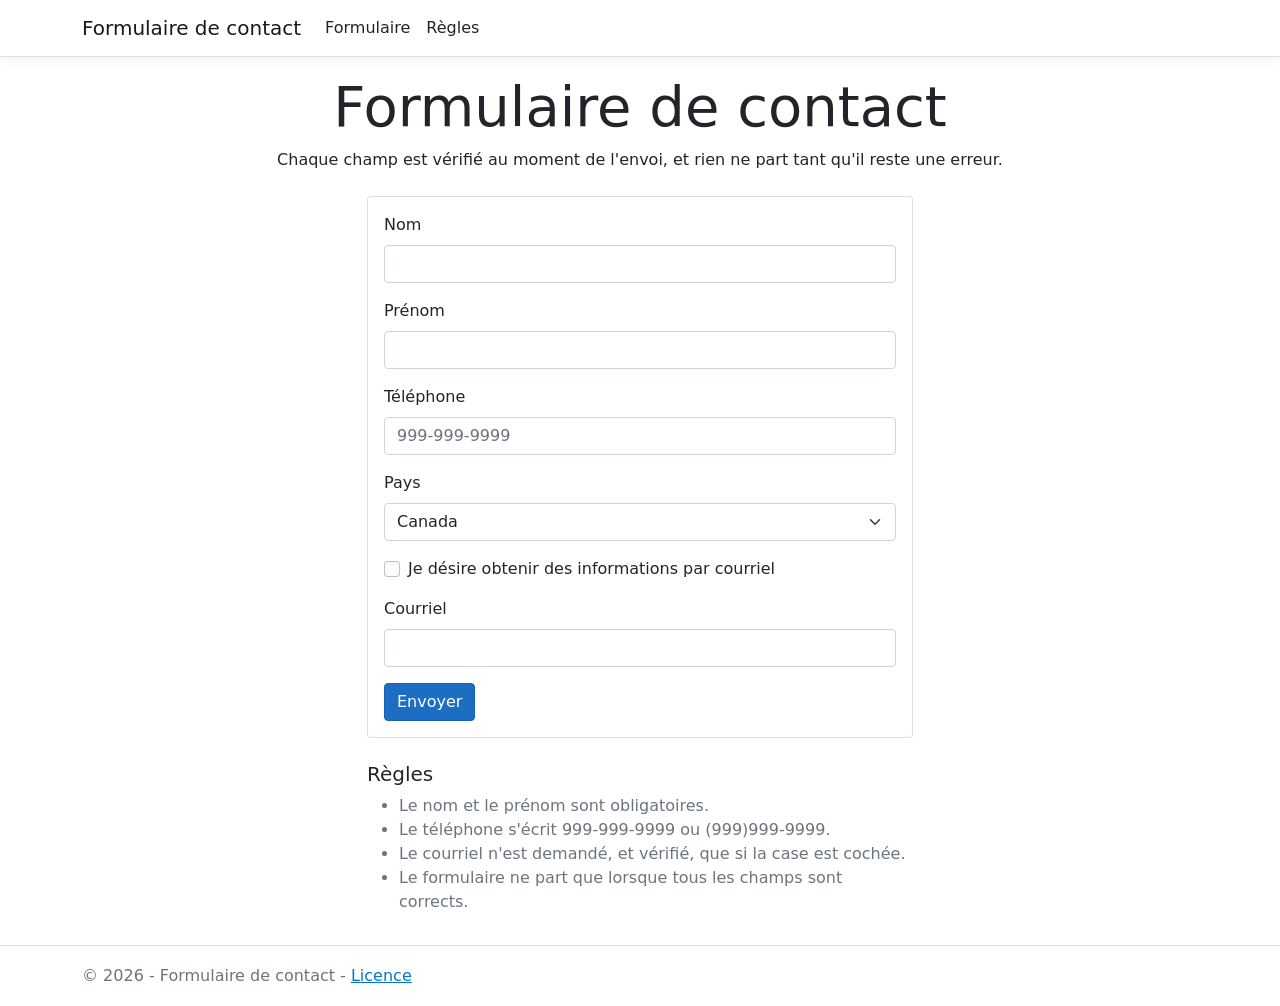
<file: index.html>
<!DOCTYPE html>
<html lang="fr">
<head>
  <meta charset="utf-8">
  <meta name="viewport" content="width=device-width, initial-scale=1.0">
  <meta name="description" content="Un formulaire de contact validé en JavaScript : chaque champ reçoit son message, rien ne part tant qu'il reste une erreur.">
  <title>Accueil - Formulaire de contact</title>
  <link rel="icon" href="data:,">
  <link rel="stylesheet" href="lib/bootstrap/dist/css/bootstrap.min.css">
  <link rel="stylesheet" href="css/site.css">
  <script defer src="js/validation.js"></script>
</head>
<body>
  <header>
    <nav class="navbar navbar-expand-sm navbar-toggleable-sm navbar-light bg-white border-bottom box-shadow mb-3">
      <div class="container">
        <a class="navbar-brand" href="#">Formulaire de contact</a>
        <button class="navbar-toggler" type="button" data-bs-toggle="collapse" data-bs-target=".navbar-collapse" aria-controls="navbarSupportedContent" aria-expanded="false" aria-label="Afficher le menu">
          <span class="navbar-toggler-icon"></span>
        </button>
        <div class="navbar-collapse collapse d-sm-inline-flex justify-content-between">
          <ul class="navbar-nav flex-grow-1">
            <li class="nav-item"><a class="nav-link text-dark" href="#">Formulaire</a></li>
            <li class="nav-item"><a class="nav-link text-dark" href="#regles">Règles</a></li>
          </ul>
        </div>
      </div>
    </nav>
  </header>
  <div class="container">
    <main class="pb-3">
      <div class="text-center">
        <h1 class="display-4">Formulaire de contact</h1>
        <p>Chaque champ est vérifié au moment de l'envoi, et rien ne part tant qu'il reste une erreur.</p>
      </div>

      <div class="row justify-content-center mt-4">
        <div class="col-12 col-md-8 col-lg-6">
          <div class="card">
            <div class="card-body">
              <form id="monForm" method="get" action="ok.html" novalidate>
                <div class="mb-3">
                  <label for="txtNom" class="form-label">Nom</label>
                  <input type="text" class="form-control" name="txtNom" id="txtNom" autocomplete="family-name" aria-describedby="erreur-txtNom">
                  <div id="erreur-txtNom" class="invalid-feedback" aria-live="polite"></div>
                </div>
                <div class="mb-3">
                  <label for="txtPrenom" class="form-label">Prénom</label>
                  <input type="text" class="form-control" name="txtPrenom" id="txtPrenom" autocomplete="given-name" aria-describedby="erreur-txtPrenom">
                  <div id="erreur-txtPrenom" class="invalid-feedback" aria-live="polite"></div>
                </div>
                <div class="mb-3">
                  <label for="txtTelephone" class="form-label">Téléphone</label>
                  <input type="tel" class="form-control" name="txtTelephone" id="txtTelephone" placeholder="999-999-9999" autocomplete="tel" aria-describedby="erreur-txtTelephone">
                  <div id="erreur-txtTelephone" class="invalid-feedback" aria-live="polite"></div>
                </div>
                <div class="mb-3">
                  <label for="lstPays" class="form-label">Pays</label>
                  <select id="lstPays" name="lstPays" class="form-select" autocomplete="country">
                    <option value="can">Canada</option>
                    <option value="usa">États-Unis</option>
                  </select>
                </div>
                <div class="form-check mb-3">
                  <input type="checkbox" class="form-check-input" name="chkInfos" id="chkInfos">
                  <label for="chkInfos" class="form-check-label">Je désire obtenir des informations par courriel</label>
                </div>
                <div class="mb-3">
                  <label for="txtCourriel" class="form-label">Courriel</label>
                  <input type="email" class="form-control" name="txtCourriel" id="txtCourriel" autocomplete="email" aria-describedby="erreur-txtCourriel">
                  <div id="erreur-txtCourriel" class="invalid-feedback" aria-live="polite"></div>
                </div>
                <button type="submit" class="btn btn-primary">Envoyer</button>
              </form>
            </div>
          </div>

          <h2 id="regles" class="h5 mt-4">Règles</h2>
          <ul class="text-muted">
            <li>Le nom et le prénom sont obligatoires.</li>
            <li>Le téléphone s'écrit 999-999-9999 ou (999)999-9999.</li>
            <li>Le courriel n'est demandé, et vérifié, que si la case est cochée.</li>
            <li>Le formulaire ne part que lorsque tous les champs sont corrects.</li>
          </ul>
        </div>
      </div>
    </main>
  </div>

  <footer class="border-top footer text-muted">
    <div class="container">
      &copy; 2026 - Formulaire de contact - <a href="LICENSE">Licence</a>
    </div>
  </footer>

  <script src="lib/bootstrap/dist/js/bootstrap.bundle.min.js"></script>
</body>
</html>
</file>
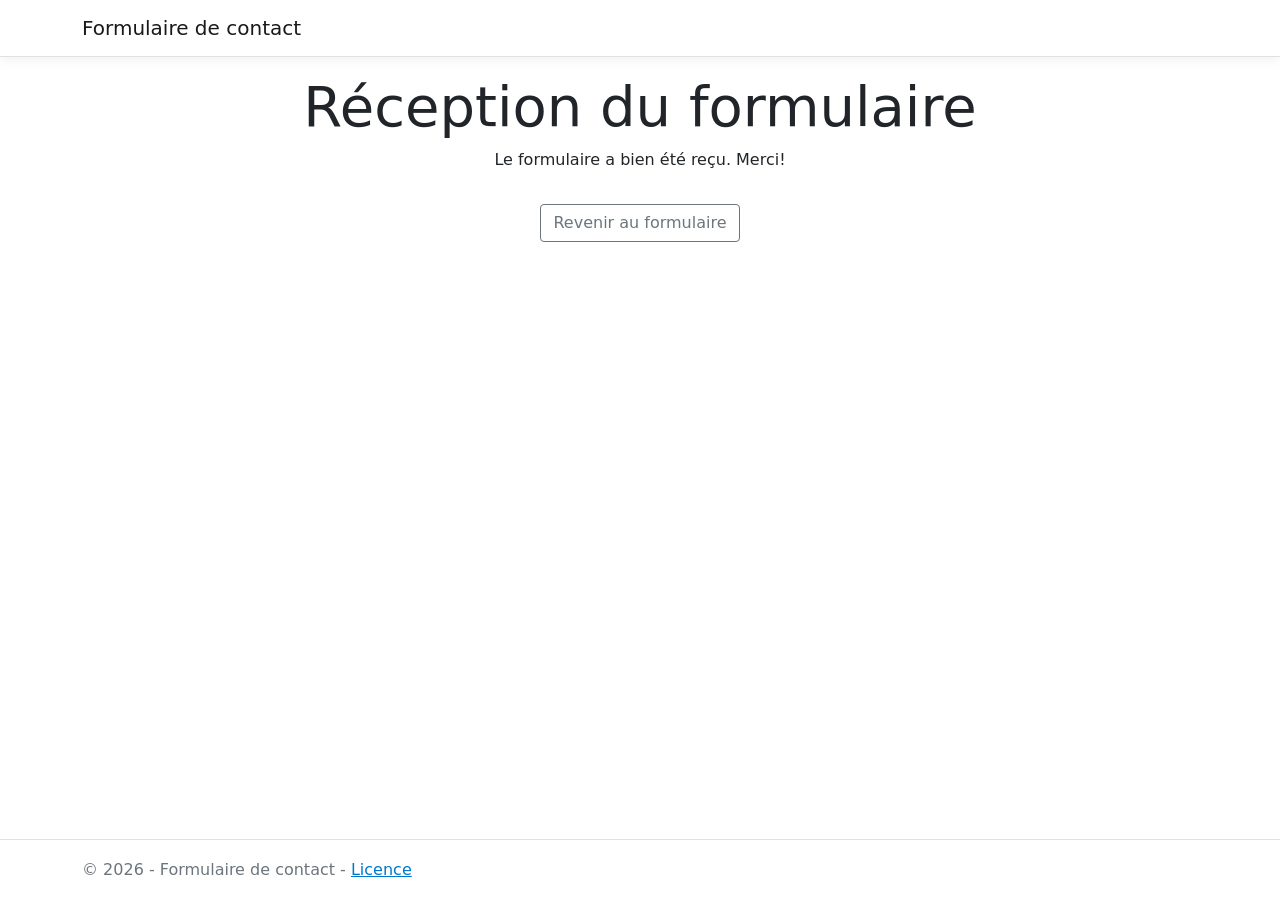
<file: ok.html>
<!DOCTYPE html>
<html lang="fr">
<head>
  <meta charset="utf-8">
  <meta name="viewport" content="width=device-width, initial-scale=1.0">
  <meta name="description" content="Confirmation de réception du formulaire de contact.">
  <title>Réception - Formulaire de contact</title>
  <link rel="icon" href="data:,">
  <link rel="stylesheet" href="lib/bootstrap/dist/css/bootstrap.min.css">
  <link rel="stylesheet" href="css/site.css">
</head>
<body>
  <header>
    <nav class="navbar navbar-expand-sm navbar-toggleable-sm navbar-light bg-white border-bottom box-shadow mb-3">
      <div class="container">
        <a class="navbar-brand" href="index.html">Formulaire de contact</a>
      </div>
    </nav>
  </header>
  <div class="container">
    <main class="pb-3">
      <div class="text-center">
        <h1 class="display-4">Réception du formulaire</h1>
        <p>Le formulaire a bien été reçu. Merci!</p>
        <a class="btn btn-outline-secondary mt-3" href="index.html">Revenir au formulaire</a>
      </div>
    </main>
  </div>
  <footer class="border-top footer text-muted">
    <div class="container">
      &copy; 2026 - Formulaire de contact - <a href="LICENSE">Licence</a>
    </div>
  </footer>
</body>
</html>
</file>
<file: css/site.css>
/* Base de la page : taille de texte selon l'écran, anneau de focus visible,
   pied de page fixé en bas, couleurs des liens et du bouton principal. */

html {
  font-size: 14px;
}

@media (min-width: 768px) {
  html {
    font-size: 16px;
  }
}

.btn:focus, .btn:active:focus, .btn-link.nav-link:focus, .form-control:focus, .form-check-input:focus {
  box-shadow: 0 0 0 0.1rem white, 0 0 0 0.25rem #258cfb;
}

html {
  position: relative;
  min-height: 100%;
}

body {
  margin-bottom: 60px;
}

a.navbar-brand {
  white-space: normal;
  text-align: center;
  word-break: break-all;
}

a {
  color: #0077cc;
}

.btn-primary {
  color: #fff;
  background-color: #1b6ec2;
  border-color: #1861ac;
}

.nav-pills .nav-link.active, .nav-pills .show > .nav-link {
  color: #fff;
  background-color: #1b6ec2;
  border-color: #1861ac;
}

.border-top {
  border-top: 1px solid #e5e5e5;
}
.border-bottom {
  border-bottom: 1px solid #e5e5e5;
}

.box-shadow {
  box-shadow: 0 .25rem .75rem rgba(0, 0, 0, .05);
}

button.accept-policy {
  font-size: 1rem;
  line-height: inherit;
}

.footer {
  position: absolute;
  bottom: 0;
  width: 100%;
  white-space: nowrap;
  line-height: 60px;
}
</file>
